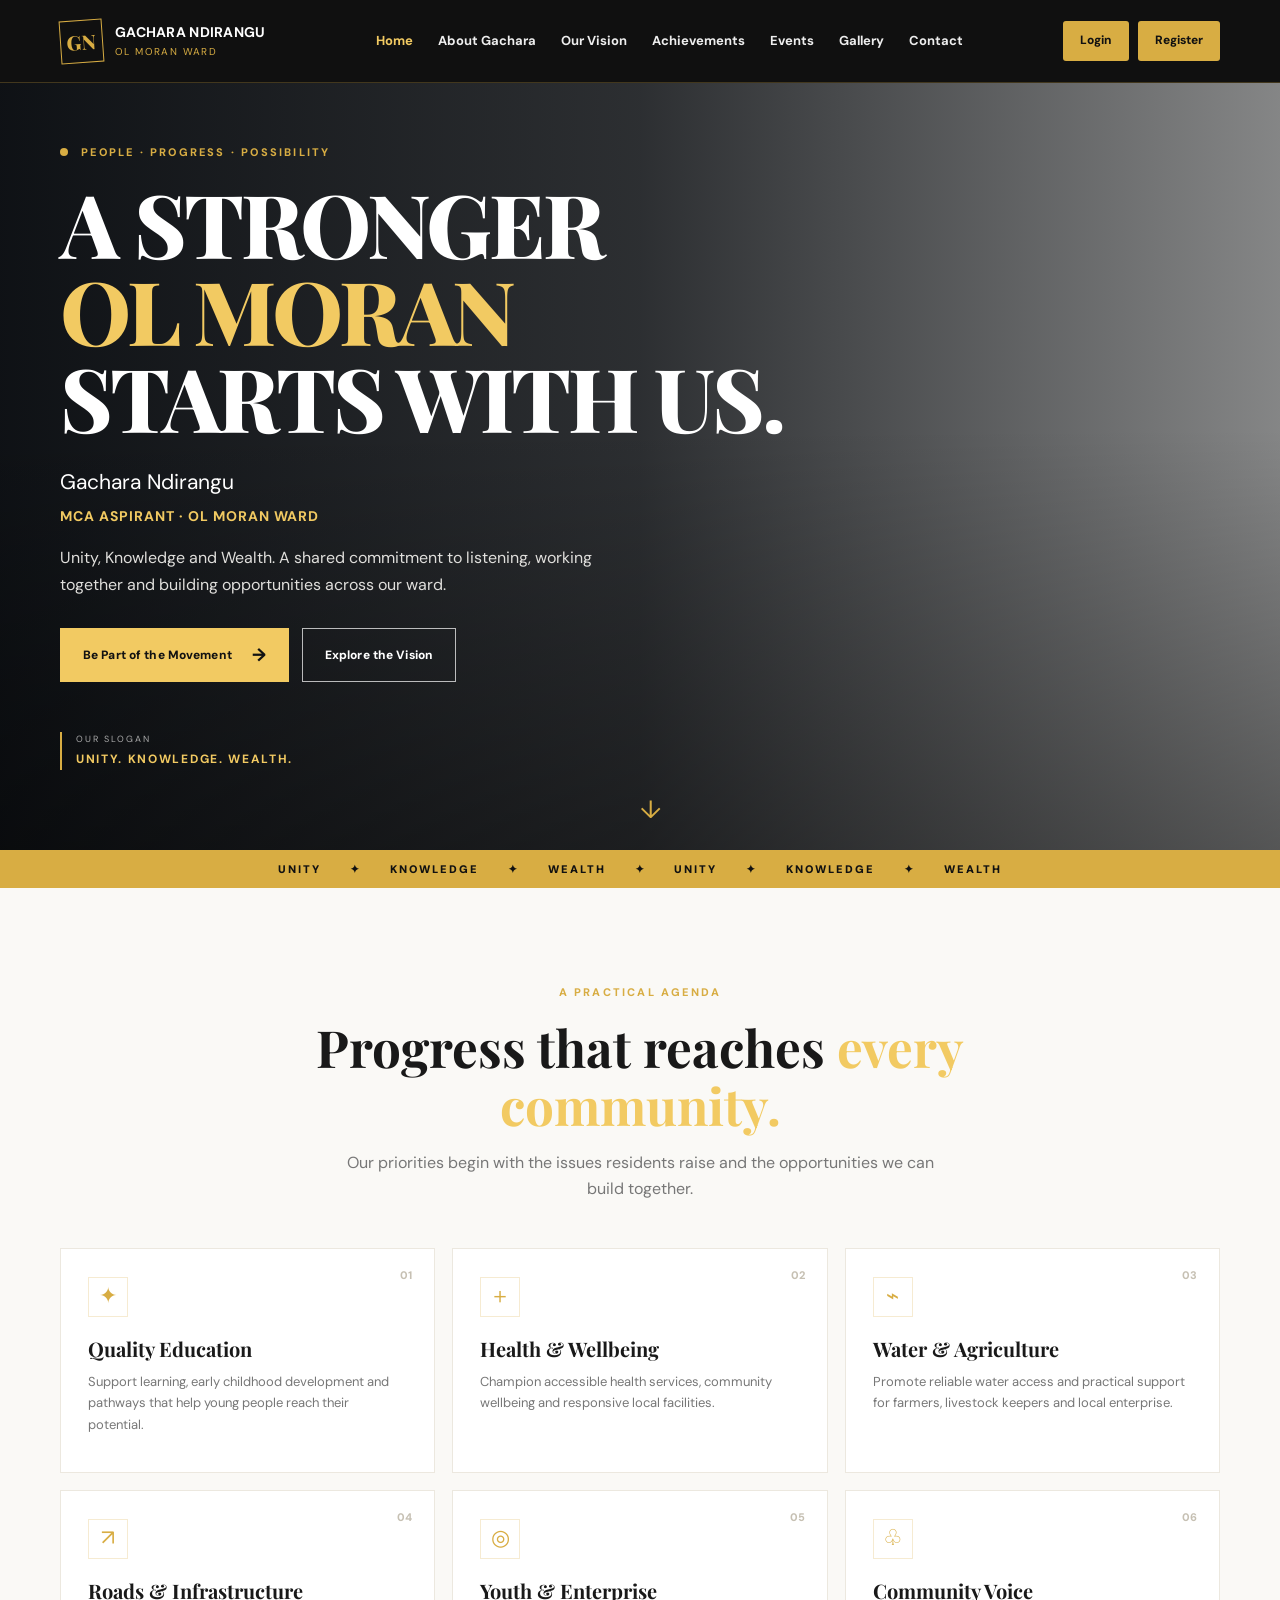
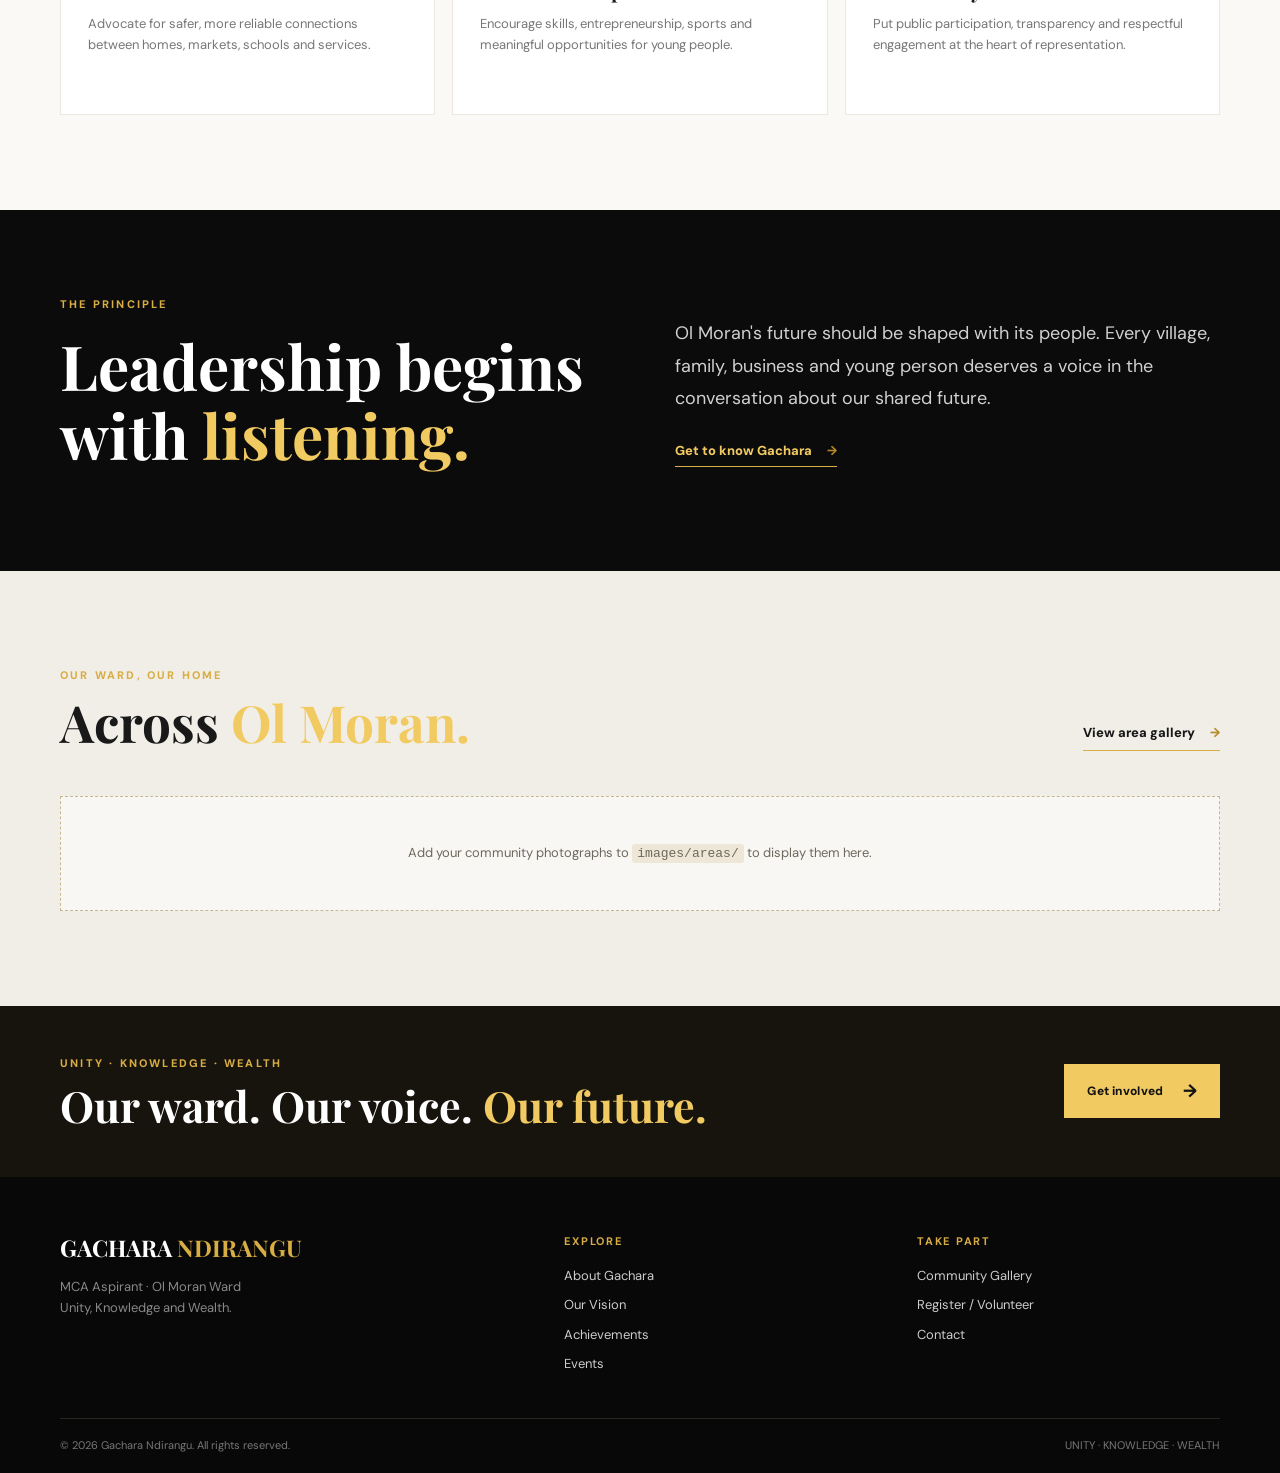
<file: index.html>
<!DOCTYPE html>
<html lang="en">
<head>
  <meta charset="UTF-8"><meta name="viewport" content="width=device-width, initial-scale=1">
  <meta name="description" content="Gachara Ndirangu — MCA Aspirant, Ol Moran Ward. Unity, Knowledge and Wealth.">
  <meta name="theme-color" content="#0b0b0b">
  <title>Gachara Ndirangu | MCA Aspirant, Ol Moran Ward</title>
  <link rel="preconnect" href="https://fonts.googleapis.com"><link rel="preconnect" href="https://fonts.gstatic.com" crossorigin>
  <link href="https://fonts.googleapis.com/css2?family=DM+Sans:wght@400;500;600;700;800&family=Playfair+Display:wght@600;700;800&display=swap" rel="stylesheet">
  <link rel="stylesheet" href="assets/css/style.css">
  <script defer src="assets/js/site.js"></script>
</head>
<body>
  <div data-site-header></div>
  <main>
    <section class="hero">
      <div class="hero-shade"></div>
      <div class="container hero-content">
        <p class="eyebrow"><span></span> PEOPLE · PROGRESS · POSSIBILITY</p>
        <h1>A STRONGER<br><em>OL MORAN</em><br>STARTS WITH US.</h1>
        <p class="hero-lead">Gachara Ndirangu<br><strong>MCA Aspirant · Ol Moran Ward</strong></p>
        <p class="hero-copy">Unity, Knowledge and Wealth. A shared commitment to listening, working together and building opportunities across our ward.</p>
        <div class="hero-actions">
          <a class="btn btn-gold" href="register.html">Be Part of the Movement <span>→</span></a>
          <a class="btn btn-outline" href="vision.html">Explore the Vision</a>
        </div>
        <div class="hero-motto"><span>OUR SLOGAN</span><b>UNITY. KNOWLEDGE. WEALTH.</b></div>
      </div>
      <a class="scroll-cue" href="#priorities" aria-label="Scroll to priorities">↓</a>
    </section>

    <section class="ticker" aria-label="Campaign slogan"><div>UNITY <i>✦</i> KNOWLEDGE <i>✦</i> WEALTH <i>✦</i> UNITY <i>✦</i> KNOWLEDGE <i>✦</i> WEALTH</div></section>

    <section class="section" id="priorities">
      <div class="container">
        <div class="section-heading"><p class="eyebrow">A PRACTICAL AGENDA</p><h2>Progress that reaches <em>every community.</em></h2><p>Our priorities begin with the issues residents raise and the opportunities we can build together.</p></div>
        <div class="priority-grid">
          <article class="priority-card"><span class="number">01</span><div class="line-icon">✦</div><h3>Quality Education</h3><p>Support learning, early childhood development and pathways that help young people reach their potential.</p></article>
          <article class="priority-card"><span class="number">02</span><div class="line-icon">＋</div><h3>Health & Wellbeing</h3><p>Champion accessible health services, community wellbeing and responsive local facilities.</p></article>
          <article class="priority-card"><span class="number">03</span><div class="line-icon">⌁</div><h3>Water & Agriculture</h3><p>Promote reliable water access and practical support for farmers, livestock keepers and local enterprise.</p></article>
          <article class="priority-card"><span class="number">04</span><div class="line-icon">↗</div><h3>Roads & Infrastructure</h3><p>Advocate for safer, more reliable connections between homes, markets, schools and services.</p></article>
          <article class="priority-card"><span class="number">05</span><div class="line-icon">◎</div><h3>Youth & Enterprise</h3><p>Encourage skills, entrepreneurship, sports and meaningful opportunities for young people.</p></article>
          <article class="priority-card"><span class="number">06</span><div class="line-icon">♧</div><h3>Community Voice</h3><p>Put public participation, transparency and respectful engagement at the heart of representation.</p></article>
        </div>
      </div>
    </section>

    <section class="dark-band">
      <div class="container split">
        <div><p class="eyebrow">THE PRINCIPLE</p><h2>Leadership begins<br>with <em>listening.</em></h2></div>
        <div><p class="large-copy">Ol Moran's future should be shaped with its people. Every village, family, business and young person deserves a voice in the conversation about our shared future.</p><a class="text-link" href="about.html">Get to know Gachara <span>→</span></a></div>
      </div>
    </section>

    <section class="section area-section">
      <div class="container">
        <div class="section-heading row-heading"><div><p class="eyebrow">OUR WARD, OUR HOME</p><h2>Across <em>Ol Moran.</em></h2></div><a class="text-link" href="gallery.html">View area gallery <span>→</span></a></div>
        <div class="area-grid" data-area-preview><div class="empty-gallery">Add your community photographs to <code>images/areas/</code> to display them here.</div></div>
      </div>
    </section>

    <section class="cta-strip"><div class="container cta-inner"><div><p class="eyebrow">UNITY · KNOWLEDGE · WEALTH</p><h2>Our ward. Our voice. <em>Our future.</em></h2></div><a class="btn btn-gold" href="register.html">Get involved <span>→</span></a></div></section>
  </main>
  <div data-site-footer></div>
</body></html>
</file>
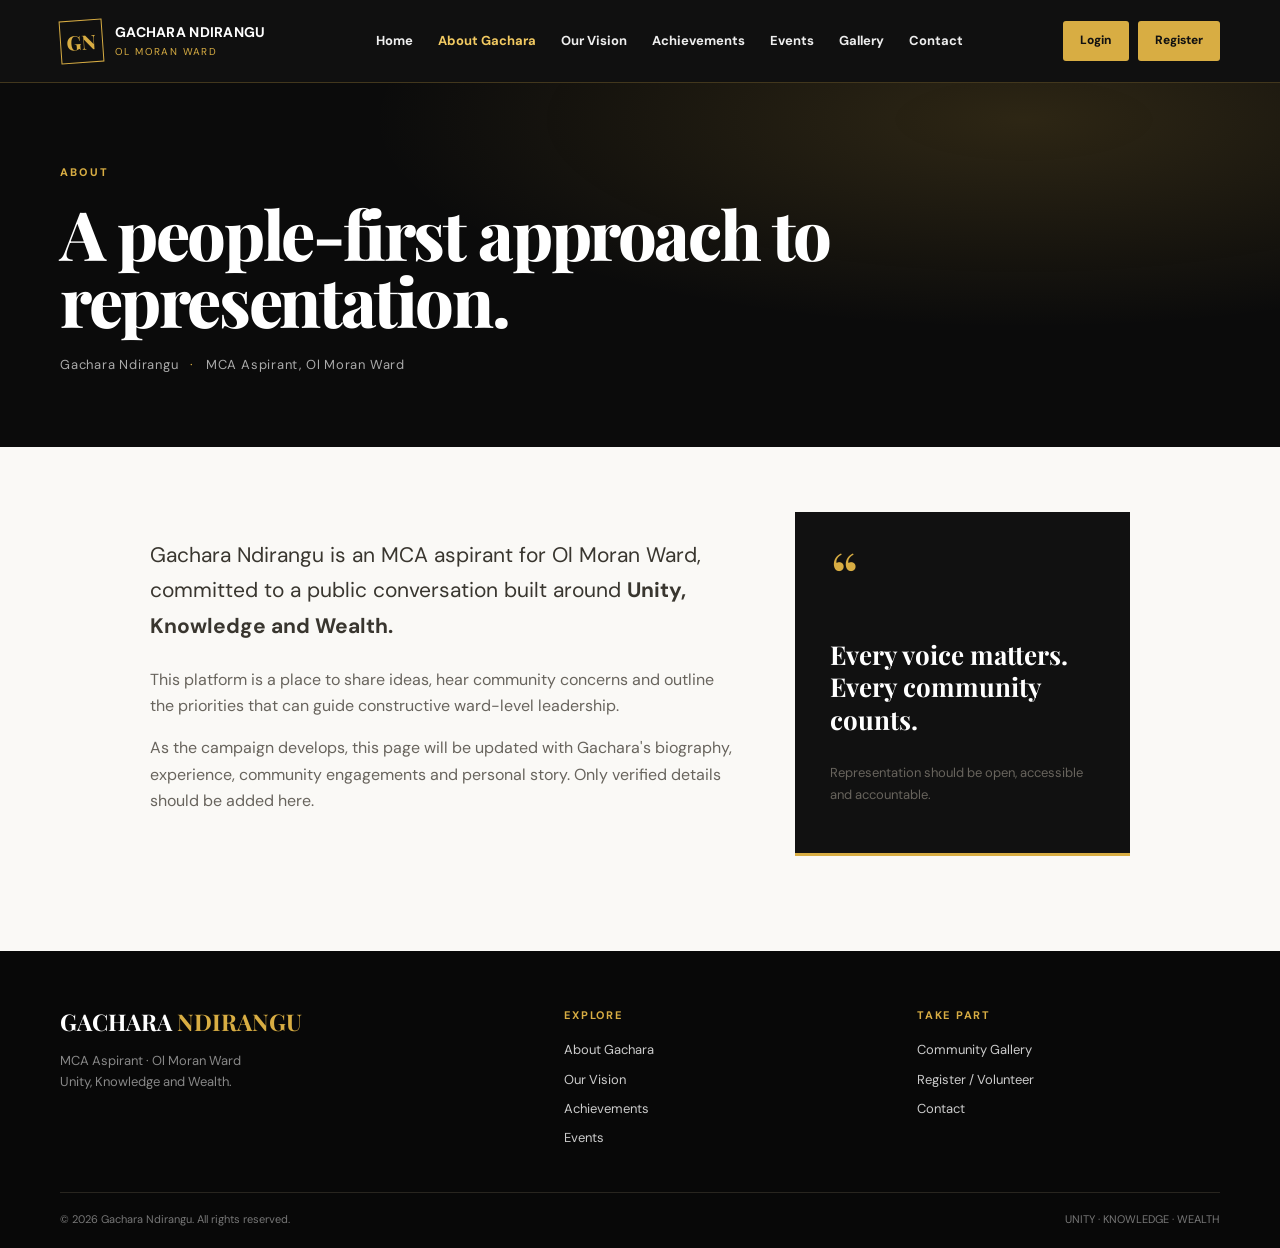
<file: about.html>
<!DOCTYPE html><html lang="en"><head><meta charset="UTF-8"><meta name="viewport" content="width=device-width, initial-scale=1"><meta name="theme-color" content="#0b0b0b">
<link rel="preconnect" href="https://fonts.googleapis.com"><link rel="preconnect" href="https://fonts.gstatic.com" crossorigin>
<link href="https://fonts.googleapis.com/css2?family=DM+Sans:wght@400;500;600;700;800&family=Playfair+Display:wght@600;700;800&display=swap" rel="stylesheet">
<link rel="stylesheet" href="assets/css/style.css"><script defer src="assets/js/site.js"></script><title>About Gachara | Gachara Ndirangu</title><meta name="description" content="About Gachara — Gachara Ndirangu, MCA Aspirant Ol Moran Ward."></head><body><div data-site-header></div><main><section class="page-hero"><div class="container"><p class="eyebrow">ABOUT</p><h1>A people-first approach to representation.</h1><p class="page-subtitle">Gachara Ndirangu <span>·</span> MCA Aspirant, Ol Moran Ward</p></div></section><section class="section inner-section"><div class="container"><div class="prose-grid"><div><p class="lead">Gachara Ndirangu is an MCA aspirant for Ol Moran Ward, committed to a public conversation built around <strong>Unity, Knowledge and Wealth.</strong></p><p>This platform is a place to share ideas, hear community concerns and outline the priorities that can guide constructive ward-level leadership.</p><p>As the campaign develops, this page will be updated with Gachara's biography, experience, community engagements and personal story. Only verified details should be added here.</p></div><aside class="quote-card"><span class="quote-mark">“</span><h3>Every voice matters. Every community counts.</h3><p>Representation should be open, accessible and accountable.</p></aside></div></div></section></main><div data-site-footer></div></body></html>
</file>
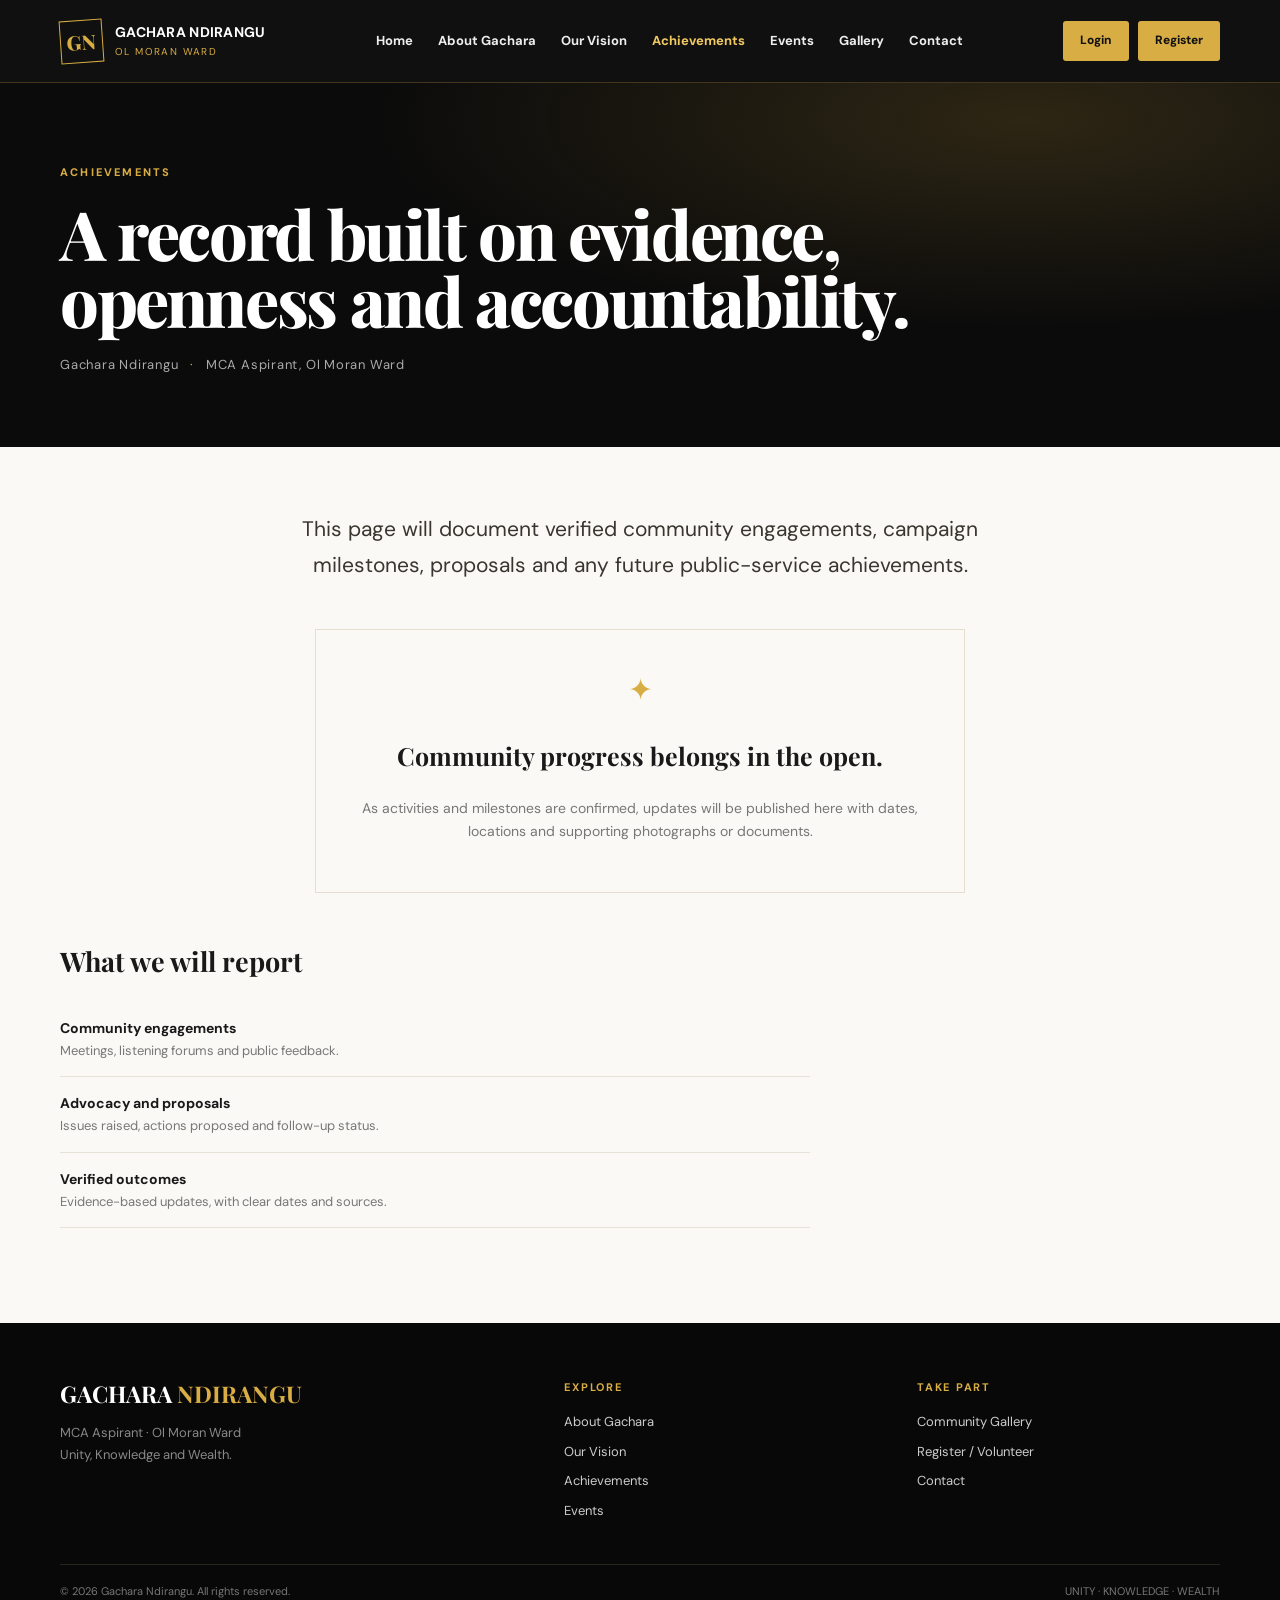
<file: achievements.html>
<!DOCTYPE html><html lang="en"><head><meta charset="UTF-8"><meta name="viewport" content="width=device-width, initial-scale=1"><meta name="theme-color" content="#0b0b0b">
<link rel="preconnect" href="https://fonts.googleapis.com"><link rel="preconnect" href="https://fonts.gstatic.com" crossorigin>
<link href="https://fonts.googleapis.com/css2?family=DM+Sans:wght@400;500;600;700;800&family=Playfair+Display:wght@600;700;800&display=swap" rel="stylesheet">
<link rel="stylesheet" href="assets/css/style.css"><script defer src="assets/js/site.js"></script><title>Achievements & Progress | Gachara Ndirangu</title><meta name="description" content="Achievements & Progress — Gachara Ndirangu, MCA Aspirant Ol Moran Ward."></head><body><div data-site-header></div><main><section class="page-hero"><div class="container"><p class="eyebrow">ACHIEVEMENTS</p><h1>A record built on evidence, openness and accountability.</h1><p class="page-subtitle">Gachara Ndirangu <span>·</span> MCA Aspirant, Ol Moran Ward</p></div></section><section class="section inner-section"><div class="container"><p class="lead narrow">This page will document verified community engagements, campaign milestones, proposals and any future public-service achievements.</p><div class="empty-state"><span>✦</span><h3>Community progress belongs in the open.</h3><p>As activities and milestones are confirmed, updates will be published here with dates, locations and supporting photographs or documents.</p></div><h2 class="subheading">What we will report</h2><div class="simple-list"><p><b>Community engagements</b><span>Meetings, listening forums and public feedback.</span></p><p><b>Advocacy and proposals</b><span>Issues raised, actions proposed and follow-up status.</span></p><p><b>Verified outcomes</b><span>Evidence-based updates, with clear dates and sources.</span></p></div></div></section></main><div data-site-footer></div></body></html>
</file>
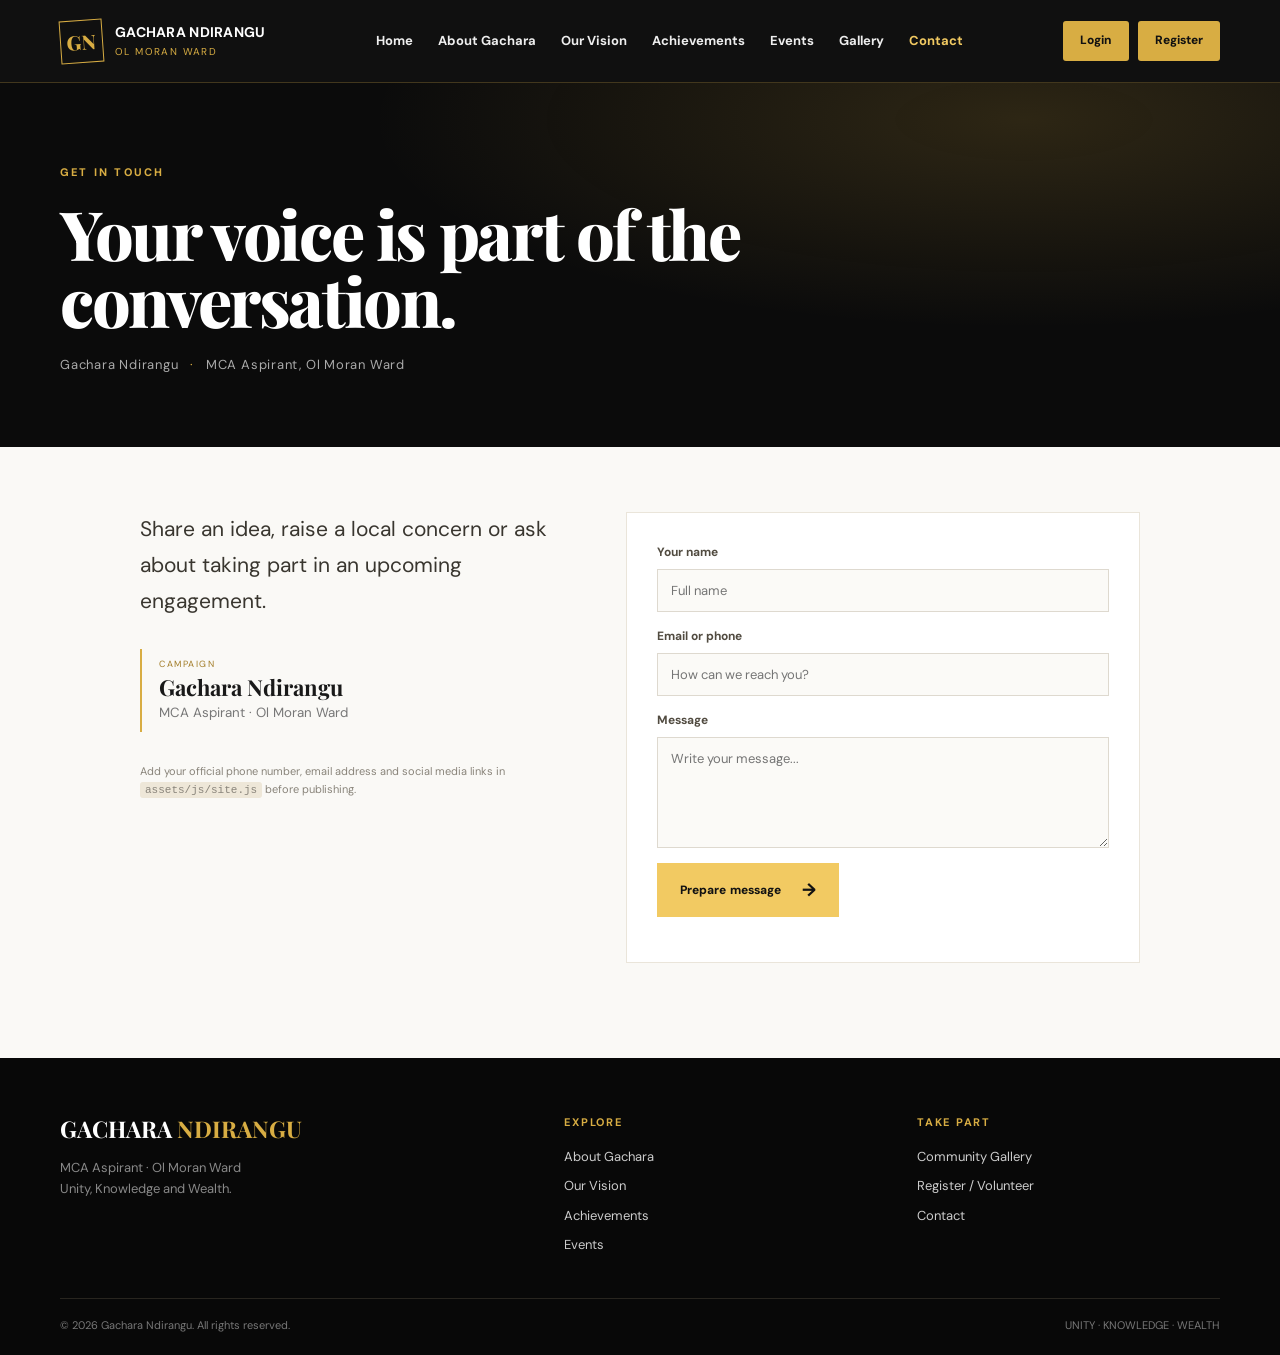
<file: contact.html>
<!DOCTYPE html><html lang="en"><head><meta charset="UTF-8"><meta name="viewport" content="width=device-width, initial-scale=1"><meta name="theme-color" content="#0b0b0b">
<link rel="preconnect" href="https://fonts.googleapis.com"><link rel="preconnect" href="https://fonts.gstatic.com" crossorigin>
<link href="https://fonts.googleapis.com/css2?family=DM+Sans:wght@400;500;600;700;800&family=Playfair+Display:wght@600;700;800&display=swap" rel="stylesheet">
<link rel="stylesheet" href="assets/css/style.css"><script defer src="assets/js/site.js"></script><title>Contact | Gachara Ndirangu</title><meta name="description" content="Contact — Gachara Ndirangu, MCA Aspirant Ol Moran Ward."></head><body><div data-site-header></div><main><section class="page-hero"><div class="container"><p class="eyebrow">GET IN TOUCH</p><h1>Your voice is part of the conversation.</h1><p class="page-subtitle">Gachara Ndirangu <span>·</span> MCA Aspirant, Ol Moran Ward</p></div></section><section class="section inner-section"><div class="container"><div class="contact-layout"><div><p class="lead">Share an idea, raise a local concern or ask about taking part in an upcoming engagement.</p><div class="contact-detail"><span>CAMPAIGN</span><b>Gachara Ndirangu</b><small>MCA Aspirant · Ol Moran Ward</small></div><p class="small-note">Add your official phone number, email address and social media links in <code>assets/js/site.js</code> before publishing.</p></div><form class="contact-form" data-mail-form><label>Your name<input name="name" required placeholder="Full name"></label><label>Email or phone<input name="reply" required placeholder="How can we reach you?"></label><label>Message<textarea name="message" rows="5" required placeholder="Write your message..."></textarea></label><button class="btn btn-gold" type="submit">Prepare message <span>→</span></button><p class="form-feedback" aria-live="polite"></p></form></div></div></section></main><div data-site-footer></div></body></html>
</file>
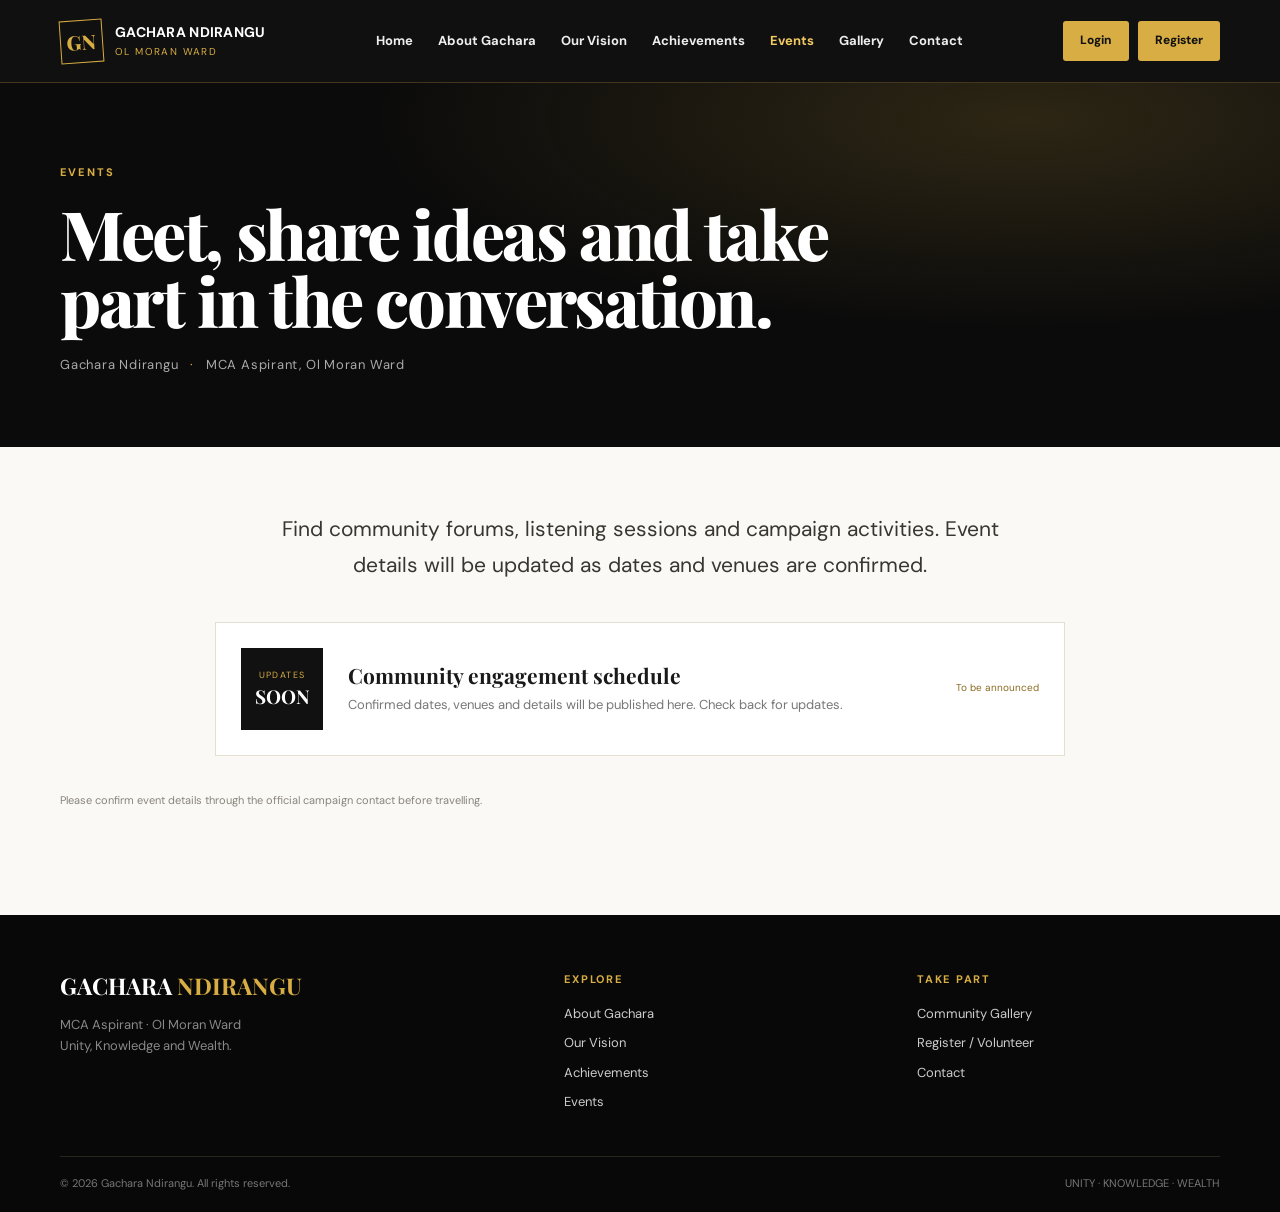
<file: events.html>
<!DOCTYPE html><html lang="en"><head><meta charset="UTF-8"><meta name="viewport" content="width=device-width, initial-scale=1"><meta name="theme-color" content="#0b0b0b">
<link rel="preconnect" href="https://fonts.googleapis.com"><link rel="preconnect" href="https://fonts.gstatic.com" crossorigin>
<link href="https://fonts.googleapis.com/css2?family=DM+Sans:wght@400;500;600;700;800&family=Playfair+Display:wght@600;700;800&display=swap" rel="stylesheet">
<link rel="stylesheet" href="assets/css/style.css"><script defer src="assets/js/site.js"></script><title>Events & Engagements | Gachara Ndirangu</title><meta name="description" content="Events & Engagements — Gachara Ndirangu, MCA Aspirant Ol Moran Ward."></head><body><div data-site-header></div><main><section class="page-hero"><div class="container"><p class="eyebrow">EVENTS</p><h1>Meet, share ideas and take part in the conversation.</h1><p class="page-subtitle">Gachara Ndirangu <span>·</span> MCA Aspirant, Ol Moran Ward</p></div></section><section class="section inner-section"><div class="container"><p class="lead narrow">Find community forums, listening sessions and campaign activities. Event details will be updated as dates and venues are confirmed.</p><div class="event-list" data-events><article class="event-card"><div class="event-date"><span>UPDATES</span><b>SOON</b></div><div><h3>Community engagement schedule</h3><p>Confirmed dates, venues and details will be published here. Check back for updates.</p></div><span class="event-status">To be announced</span></article></div><p class="small-note">Please confirm event details through the official campaign contact before travelling.</p></div></section></main><div data-site-footer></div></body></html>
</file>
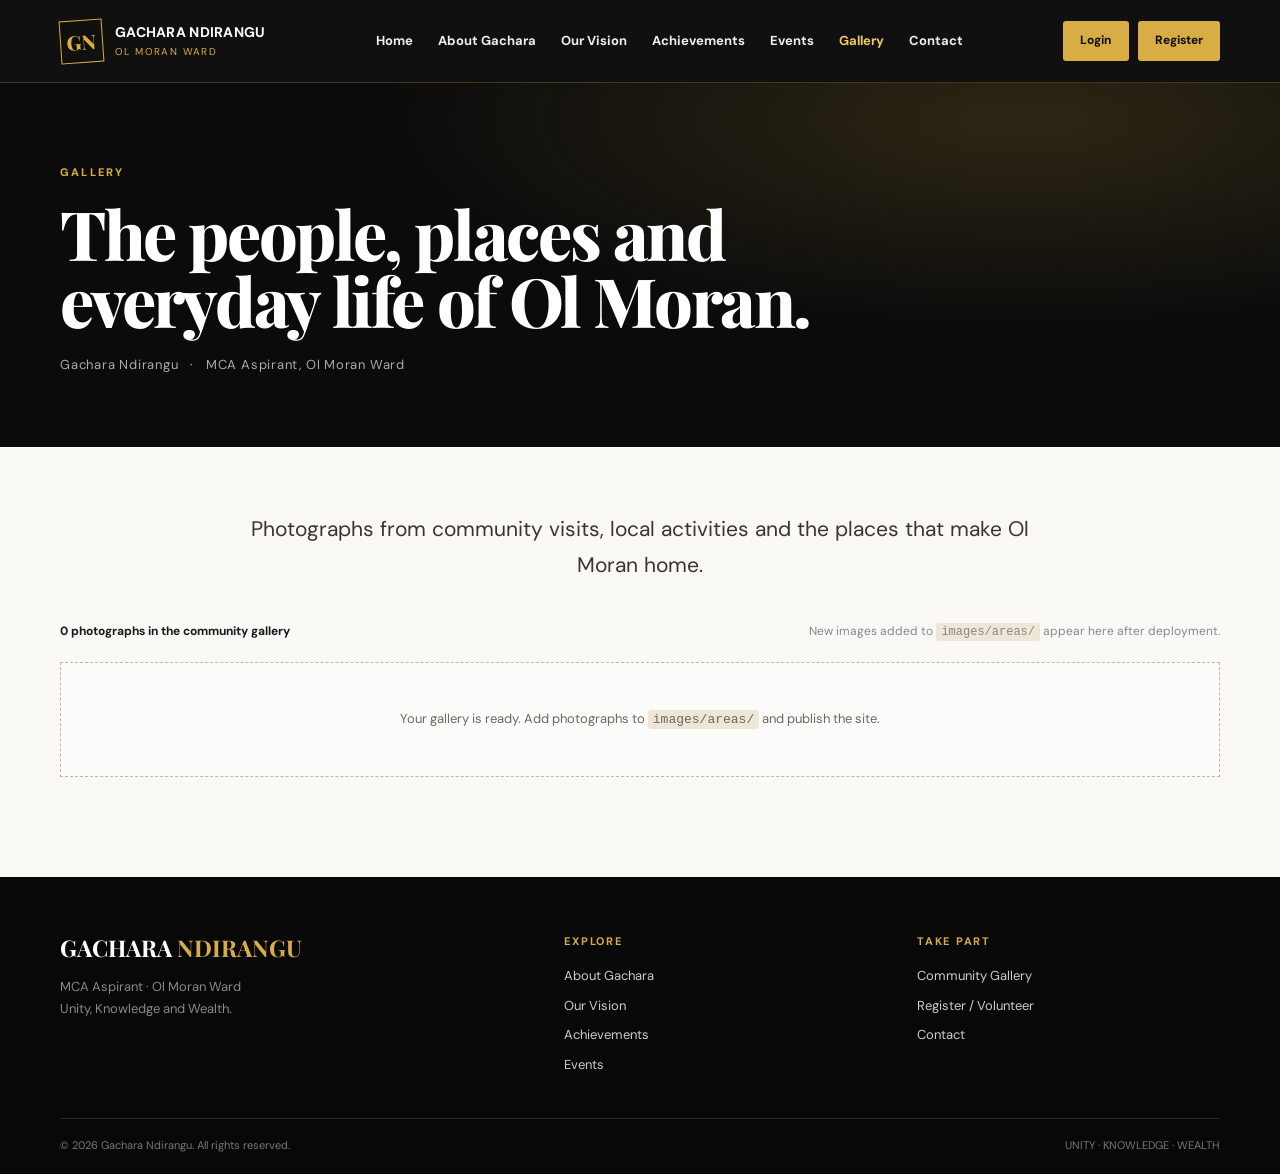
<file: gallery.html>
<!DOCTYPE html><html lang="en"><head><meta charset="UTF-8"><meta name="viewport" content="width=device-width, initial-scale=1"><meta name="theme-color" content="#0b0b0b">
<link rel="preconnect" href="https://fonts.googleapis.com"><link rel="preconnect" href="https://fonts.gstatic.com" crossorigin>
<link href="https://fonts.googleapis.com/css2?family=DM+Sans:wght@400;500;600;700;800&family=Playfair+Display:wght@600;700;800&display=swap" rel="stylesheet">
<link rel="stylesheet" href="assets/css/style.css"><script defer src="assets/js/site.js"></script><title>Community Gallery | Gachara Ndirangu</title><meta name="description" content="Community Gallery — Gachara Ndirangu, MCA Aspirant Ol Moran Ward."></head><body><div data-site-header></div><main><section class="page-hero"><div class="container"><p class="eyebrow">GALLERY</p><h1>The people, places and everyday life of Ol Moran.</h1><p class="page-subtitle">Gachara Ndirangu <span>·</span> MCA Aspirant, Ol Moran Ward</p></div></section><section class="section inner-section"><div class="container"><p class="lead narrow">Photographs from community visits, local activities and the places that make Ol Moran home.</p><div class="gallery-toolbar"><span data-gallery-count>Community photographs</span><span class="gallery-hint">New images added to <code>images/areas/</code> appear here after deployment.</span></div><div class="gallery-grid" data-gallery><div class="empty-gallery">Your gallery is ready. Add photographs to <code>images/areas/</code> and publish the site.</div></div></div></section></main><div data-site-footer></div></body></html>
</file>
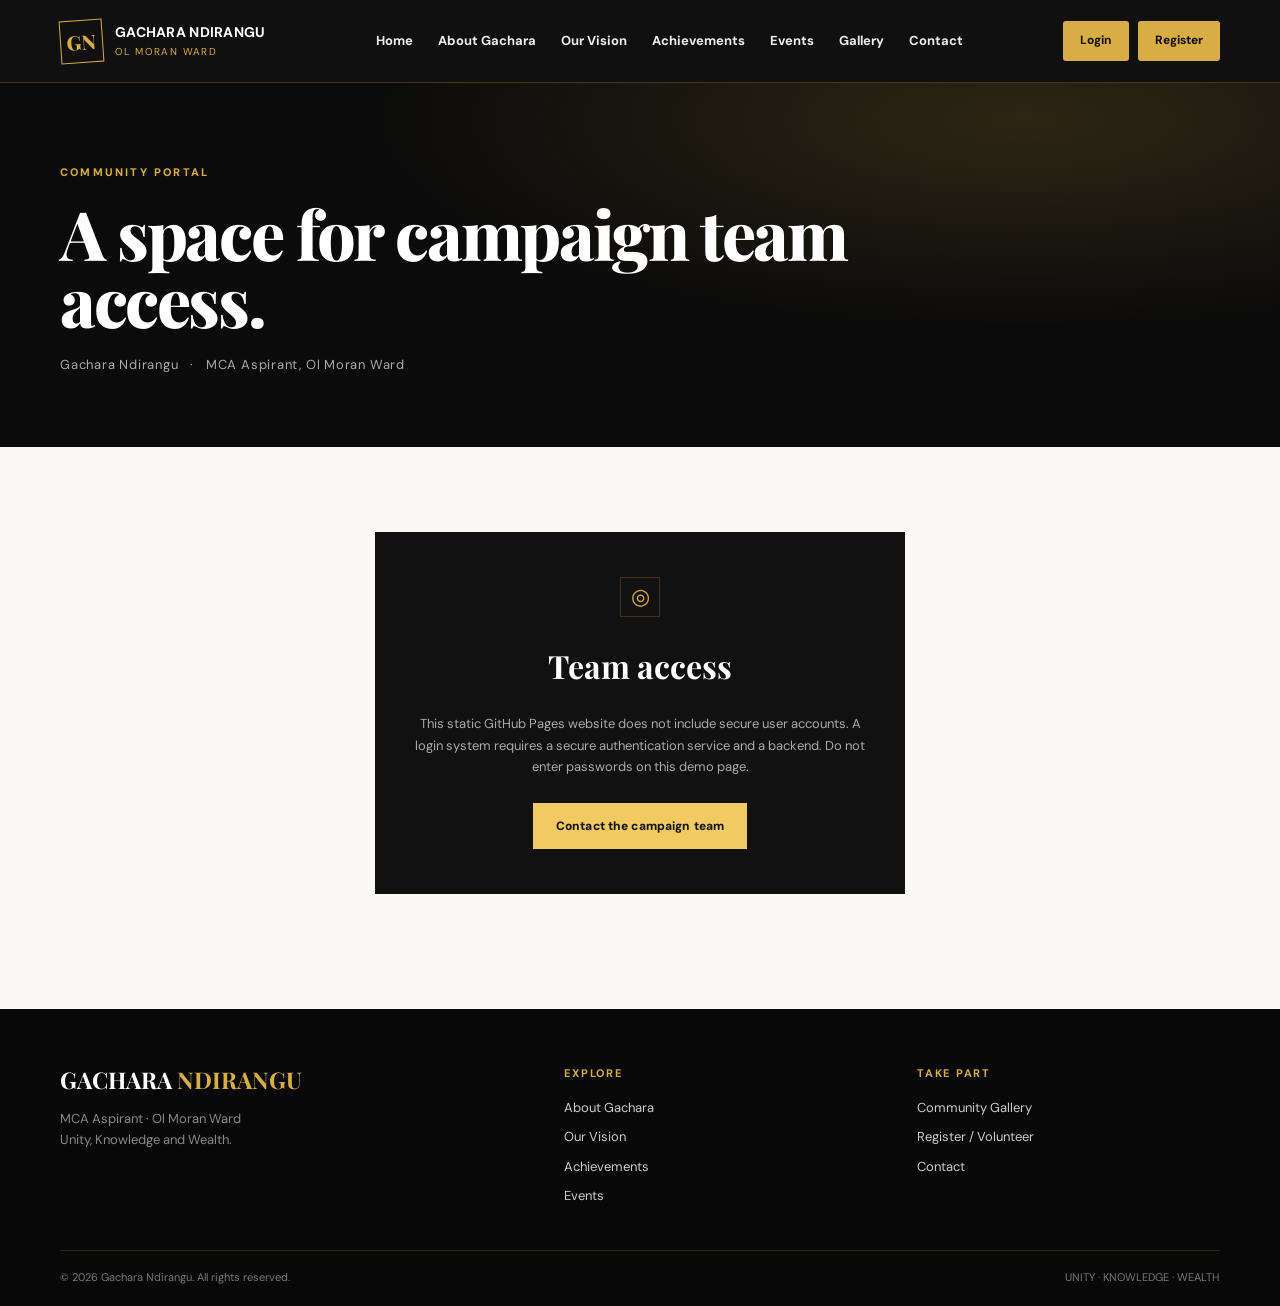
<file: login.html>
<!DOCTYPE html><html lang="en"><head><meta charset="UTF-8"><meta name="viewport" content="width=device-width, initial-scale=1"><meta name="theme-color" content="#0b0b0b">
<link rel="preconnect" href="https://fonts.googleapis.com"><link rel="preconnect" href="https://fonts.gstatic.com" crossorigin>
<link href="https://fonts.googleapis.com/css2?family=DM+Sans:wght@400;500;600;700;800&family=Playfair+Display:wght@600;700;800&display=swap" rel="stylesheet">
<link rel="stylesheet" href="assets/css/style.css"><script defer src="assets/js/site.js"></script><title>Community Portal | Gachara Ndirangu</title><meta name="description" content="Community Portal — Gachara Ndirangu, MCA Aspirant Ol Moran Ward."></head><body><div data-site-header></div><main><section class="page-hero"><div class="container"><p class="eyebrow">COMMUNITY PORTAL</p><h1>A space for campaign team access.</h1><p class="page-subtitle">Gachara Ndirangu <span>·</span> MCA Aspirant, Ol Moran Ward</p></div></section><section class="section inner-section"><div class="container"><div class="login-panel"><span class="line-icon">◎</span><h2>Team access</h2><p>This static GitHub Pages website does not include secure user accounts. A login system requires a secure authentication service and a backend. Do not enter passwords on this demo page.</p><a class="btn btn-gold" href="contact.html">Contact the campaign team</a></div></div></section></main><div data-site-footer></div></body></html>
</file>
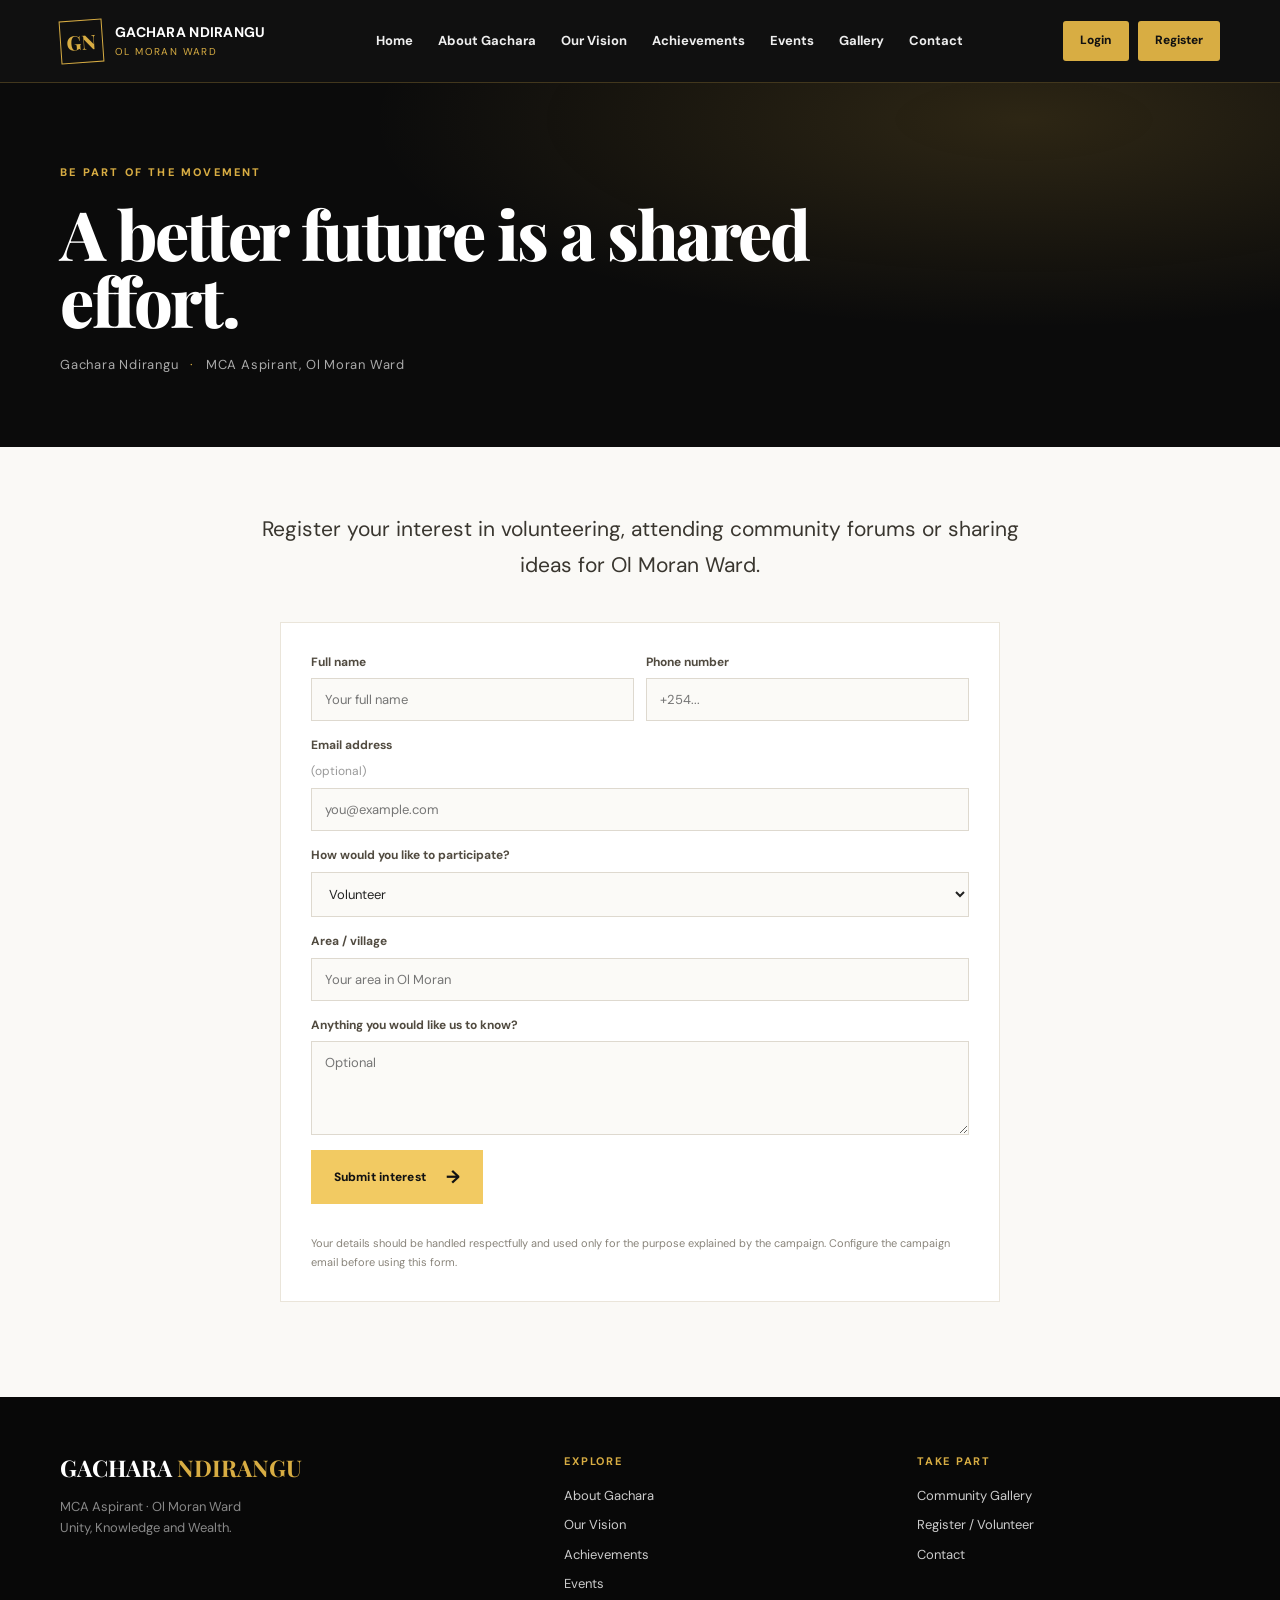
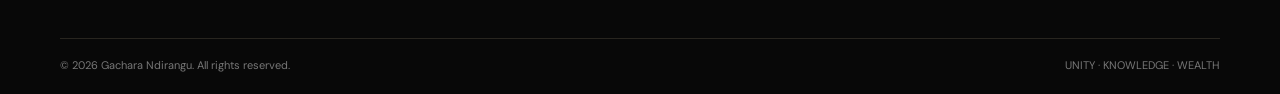
<file: register.html>
<!DOCTYPE html><html lang="en"><head><meta charset="UTF-8"><meta name="viewport" content="width=device-width, initial-scale=1"><meta name="theme-color" content="#0b0b0b">
<link rel="preconnect" href="https://fonts.googleapis.com"><link rel="preconnect" href="https://fonts.gstatic.com" crossorigin>
<link href="https://fonts.googleapis.com/css2?family=DM+Sans:wght@400;500;600;700;800&family=Playfair+Display:wght@600;700;800&display=swap" rel="stylesheet">
<link rel="stylesheet" href="assets/css/style.css"><script defer src="assets/js/site.js"></script><title>Get Involved | Gachara Ndirangu</title><meta name="description" content="Get Involved — Gachara Ndirangu, MCA Aspirant Ol Moran Ward."></head><body><div data-site-header></div><main><section class="page-hero"><div class="container"><p class="eyebrow">BE PART OF THE MOVEMENT</p><h1>A better future is a shared effort.</h1><p class="page-subtitle">Gachara Ndirangu <span>·</span> MCA Aspirant, Ol Moran Ward</p></div></section><section class="section inner-section"><div class="container"><p class="lead narrow">Register your interest in volunteering, attending community forums or sharing ideas for Ol Moran Ward.</p><form class="contact-form registration-form" data-mail-form><div class="form-two"><label>Full name<input name="name" required placeholder="Your full name"></label><label>Phone number<input name="phone" required placeholder="+254..."></label></div><label>Email address <span class="optional">(optional)</span><input name="email" type="email" placeholder="you@example.com"></label><label>How would you like to participate?<select name="interest"><option>Volunteer</option><option>Attend community meetings</option><option>Share ideas and concerns</option><option>Support outreach activities</option></select></label><label>Area / village<input name="area" placeholder="Your area in Ol Moran"></label><label>Anything you would like us to know?<textarea name="message" rows="4" placeholder="Optional"></textarea></label><button class="btn btn-gold" type="submit">Submit interest <span>→</span></button><p class="form-feedback" aria-live="polite"></p><p class="privacy-note">Your details should be handled respectfully and used only for the purpose explained by the campaign. Configure the campaign email before using this form.</p></form></div></section></main><div data-site-footer></div></body></html>
</file>
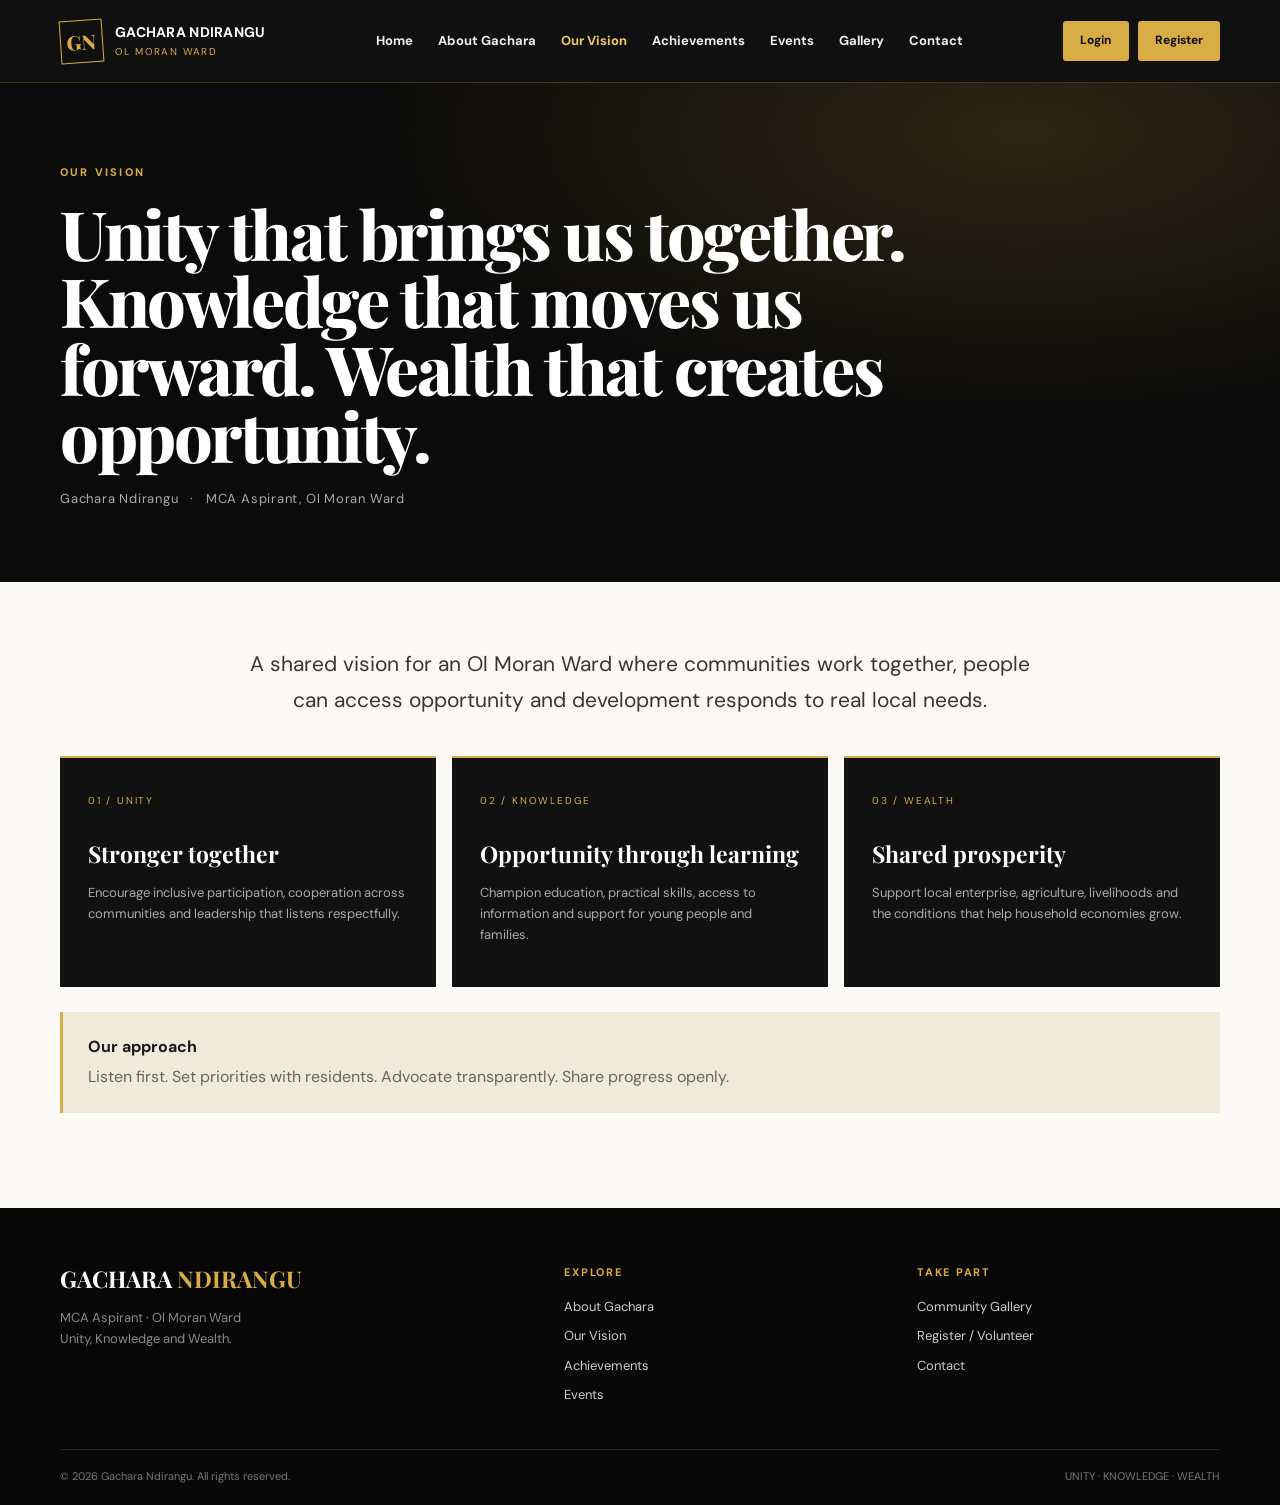
<file: vision.html>
<!DOCTYPE html><html lang="en"><head><meta charset="UTF-8"><meta name="viewport" content="width=device-width, initial-scale=1"><meta name="theme-color" content="#0b0b0b">
<link rel="preconnect" href="https://fonts.googleapis.com"><link rel="preconnect" href="https://fonts.gstatic.com" crossorigin>
<link href="https://fonts.googleapis.com/css2?family=DM+Sans:wght@400;500;600;700;800&family=Playfair+Display:wght@600;700;800&display=swap" rel="stylesheet">
<link rel="stylesheet" href="assets/css/style.css"><script defer src="assets/js/site.js"></script><title>Our Vision | Gachara Ndirangu</title><meta name="description" content="Our Vision — Gachara Ndirangu, MCA Aspirant Ol Moran Ward."></head><body><div data-site-header></div><main><section class="page-hero"><div class="container"><p class="eyebrow">OUR VISION</p><h1>Unity that brings us together. Knowledge that moves us forward. Wealth that creates opportunity.</h1><p class="page-subtitle">Gachara Ndirangu <span>·</span> MCA Aspirant, Ol Moran Ward</p></div></section><section class="section inner-section"><div class="container"><p class="lead narrow">A shared vision for an Ol Moran Ward where communities work together, people can access opportunity and development responds to real local needs.</p><div class="vision-grid"><article><span>01 / UNITY</span><h3>Stronger together</h3><p>Encourage inclusive participation, cooperation across communities and leadership that listens respectfully.</p></article><article><span>02 / KNOWLEDGE</span><h3>Opportunity through learning</h3><p>Champion education, practical skills, access to information and support for young people and families.</p></article><article><span>03 / WEALTH</span><h3>Shared prosperity</h3><p>Support local enterprise, agriculture, livelihoods and the conditions that help household economies grow.</p></article></div><div class="note-panel"><strong>Our approach</strong><p>Listen first. Set priorities with residents. Advocate transparently. Share progress openly.</p></div></div></section></main><div data-site-footer></div></body></html>
</file>
<file: assets/css/style.css>
:root{--black:#0b0b0b;--panel:#151515;--gold:#d8ad43;--gold2:#f2ca62;--cream:#f5f0e5;--muted:#aaa69d;--line:rgba(216,173,67,.24);--white:#fff}
*{box-sizing:border-box}html{scroll-behavior:smooth}body{margin:0;background:#faf9f6;color:#191919;font-family:"DM Sans",sans-serif;line-height:1.65}a{color:inherit;text-decoration:none}img{max-width:100%;display:block}.container{width:min(1160px,calc(100% - 48px));margin:auto}
.site-header{position:sticky;top:0;z-index:20;background:rgba(9,9,9,.97);border-bottom:1px solid rgba(216,173,67,.25);backdrop-filter:blur(12px)}.nav-wrap{height:82px;display:flex;align-items:center;justify-content:space-between;gap:24px}.brand{display:flex;align-items:center;gap:12px;color:#fff;min-width:215px}.brand-mark{width:43px;height:43px;border:1px solid var(--gold);display:grid;place-items:center;color:var(--gold);font-family:"Playfair Display";font-weight:800;font-size:20px;transform:rotate(-4deg)}.brand-copy{display:flex;flex-direction:column;line-height:1.2}.brand-copy b{font-size:14px;letter-spacing:.02em}.brand-copy small{font-size:10px;color:var(--gold);letter-spacing:.14em;margin-top:5px}.nav-links{display:flex;align-items:center;gap:25px;color:#eee;font-size:13px;font-weight:700}.nav-links a{transition:color .2s}.nav-links a:hover,.nav-links a.active{color:var(--gold2)}.nav-actions{display:flex;gap:9px;align-items:center}.nav-cta{padding:10px 17px;border-radius:3px;background:var(--gold);color:#111;font-weight:800;font-size:12px}.menu-toggle{display:none;background:none;border:1px solid var(--line);color:white;padding:9px 12px;font-size:22px}
.hero{position:relative;min-height:650px;background:linear-gradient(90deg,rgba(5,8,12,.96) 0%,rgba(5,8,12,.84) 50%,rgba(5,8,12,.48) 100%),url("https://images.unsplash.com/photo-1517486808906-6ca8b3f04846?auto=format&fit=crop&w=2000&q=85") center/cover;display:flex;align-items:center;color:#fff;overflow:hidden}.hero:after{content:"";position:absolute;inset:0;background:linear-gradient(0deg,rgba(0,0,0,.36),transparent 55%);pointer-events:none}.hero-content{position:relative;z-index:1;padding-top:60px;padding-bottom:80px}.eyebrow{font-size:11px;letter-spacing:.2em;font-weight:800;color:var(--gold);margin:0 0 18px}.eyebrow span{display:inline-block;width:8px;height:8px;background:var(--gold);border-radius:50%;margin-right:8px}.hero h1,.page-hero h1{font:800 clamp(48px,7vw,88px)/.99 "Playfair Display",serif;letter-spacing:-.035em;margin:0;max-width:850px}.hero h1 em,.section-heading h2 em,.dark-band h2 em,.cta-inner h2 em{font-style:normal;color:var(--gold2)}.hero-lead{font-size:21px;line-height:1.5;margin:27px 0 5px}.hero-lead strong{color:var(--gold2);font-size:14px;letter-spacing:.07em;text-transform:uppercase}.hero-copy{max-width:590px;color:#e0dfdc;font-size:16px;margin:15px 0 30px}.hero-actions{display:flex;gap:13px;flex-wrap:wrap}.btn{display:inline-flex;align-items:center;justify-content:center;gap:20px;padding:14px 22px;border:1px solid transparent;font:800 12px "DM Sans";letter-spacing:.01em;cursor:pointer;transition:.2s}.btn span{font-size:18px}.btn-gold{background:var(--gold2);color:#121212}.btn-gold:hover{background:#fff}.btn-outline{border-color:rgba(255,255,255,.7);color:#fff}.btn-outline:hover{border-color:var(--gold);color:var(--gold2)}.hero-motto{margin-top:50px;border-left:2px solid var(--gold);padding-left:14px;display:flex;flex-direction:column;gap:3px}.hero-motto span{font-size:9px;letter-spacing:.22em;color:#aaa}.hero-motto b{font-size:12px;letter-spacing:.14em;color:var(--gold2)}.scroll-cue{position:absolute;bottom:20px;left:50%;color:var(--gold);font-size:25px;z-index:2}
.ticker{background:var(--gold);color:#111;overflow:hidden;white-space:nowrap;padding:10px 0;font-size:11px;font-weight:900;letter-spacing:.18em}.ticker div{text-align:center}.ticker i{font-style:normal;padding:0 24px}
.section{padding:95px 0}.section-heading{text-align:center;max-width:720px;margin:0 auto 45px}.section-heading h2,.dark-band h2,.cta-inner h2{font:700 clamp(34px,4vw,53px)/1.12 "Playfair Display";margin:0 0 16px}.section-heading>p:last-child{color:#777;max-width:600px;margin:0 auto}.priority-grid{display:grid;grid-template-columns:repeat(3,1fr);gap:17px}.priority-card{position:relative;padding:28px 27px 30px;background:white;border:1px solid #ece8df;min-height:225px;transition:transform .2s,border-color .2s}.priority-card:hover{transform:translateY(-4px);border-color:var(--gold)}.priority-card .number{position:absolute;right:22px;top:17px;color:#c6c0b3;font-size:11px;font-weight:800}.line-icon{width:40px;height:40px;display:grid;place-items:center;border:1px solid var(--line);color:var(--gold);font-size:22px;margin-bottom:18px}.priority-card h3{font:700 20px "Playfair Display";margin:0 0 9px}.priority-card p{font-size:13px;color:#777;margin:0}
.dark-band{background:var(--black);color:white;padding:85px 0}.split{display:grid;grid-template-columns:1fr 1fr;gap:70px;align-items:center}.dark-band h2{font-size:clamp(40px,5vw,62px)}.large-copy{font-size:18px;color:#d1d1d1;line-height:1.8;margin:0 0 22px}.text-link{font-weight:800;font-size:13px;color:#171717;border-bottom:1px solid var(--gold);padding-bottom:7px}.text-link span{color:#b58a24;margin-left:12px}.dark-band .text-link{color:var(--gold2)}
.area-section{background:#f1eee7}.row-heading{display:flex;justify-content:space-between;align-items:end;text-align:left;max-width:none}.row-heading .eyebrow{margin-bottom:10px}.row-heading h2{margin-bottom:0}.area-grid{display:grid;grid-template-columns:repeat(3,1fr);gap:16px}.area-tile{position:relative;min-height:235px;background:#222;overflow:hidden}.area-tile img{width:100%;height:100%;min-height:235px;object-fit:cover;transition:transform .4s}.area-tile:hover img{transform:scale(1.05)}.area-tile:after{content:"";position:absolute;inset:35% 0 0;background:linear-gradient(transparent,rgba(0,0,0,.8))}.area-tile span{position:absolute;z-index:1;bottom:17px;left:18px;color:#fff;font-weight:800;font-size:14px}.empty-gallery{grid-column:1/-1;padding:45px 24px;text-align:center;border:1px dashed #c7b98f;color:#6e685d;background:rgba(255,255,255,.55);font-size:13px}.empty-gallery code,.gallery-hint code,.small-note code{background:#eee7d8;padding:2px 5px;border-radius:3px}
.cta-strip{background:#17140e;color:white;padding:48px 0}.cta-inner{display:flex;align-items:center;justify-content:space-between;gap:30px}.cta-inner h2{font-size:clamp(28px,4vw,43px);margin:0}.cta-inner .eyebrow{margin-bottom:9px}
.site-footer{background:#080808;color:#c4c1ba;padding:55px 0 20px}.footer-grid{display:grid;grid-template-columns:1.5fr 1fr 1fr;gap:50px;padding-bottom:35px}.footer-brand{color:#fff;font:700 23px "Playfair Display"}.footer-brand span{color:var(--gold)}.footer-intro{font-size:13px;color:#888;max-width:330px}.footer-col h4{font-size:11px;letter-spacing:.16em;color:var(--gold);margin:0 0 15px}.footer-col a{display:block;font-size:13px;margin:8px 0;color:#ccc}.footer-bottom{border-top:1px solid #28251f;padding-top:17px;display:flex;justify-content:space-between;gap:20px;font-size:11px;color:#777}
.page-hero{background:radial-gradient(ellipse at 80% 10%,rgba(216,173,67,.17),transparent 45%),#0b0b0b;color:#fff;padding:80px 0 72px}.page-hero h1{font-size:clamp(42px,6vw,68px);max-width:900px}.page-subtitle{color:#aaa;margin:20px 0 0;font-size:13px;letter-spacing:.06em}.page-subtitle span{color:var(--gold);padding:0 8px}.inner-section{min-height:430px;padding-top:65px}.lead{font-size:21px;line-height:1.7;color:#39362f;margin:0 0 22px}.narrow{max-width:780px;margin:0 auto 38px;text-align:center}.prose-grid{display:grid;grid-template-columns:1.4fr .8fr;gap:60px;align-items:center;max-width:980px;margin:auto}.prose-grid p:not(.lead){color:#68645d}.quote-card{background:#111;color:white;padding:35px;border-bottom:3px solid var(--gold)}.quote-mark{font:70px "Playfair Display";color:var(--gold);line-height:.8}.quote-card h3{font:700 26px "Playfair Display";line-height:1.25}.quote-card p{color:#aaa;font-size:13px}.vision-grid{display:grid;grid-template-columns:repeat(3,1fr);gap:16px}.vision-grid article{padding:28px;background:#111;color:#fff;min-height:220px;border-top:2px solid var(--gold)}.vision-grid article span{font-size:10px;letter-spacing:.18em;color:var(--gold)}.vision-grid h3{font:700 23px "Playfair Display";margin:25px 0 8px}.vision-grid p{color:#aaa;font-size:13px}.note-panel{margin-top:25px;padding:22px 25px;background:#f0eadb;border-left:3px solid var(--gold)}.note-panel p{margin:4px 0 0;color:#6c6557}.empty-state{text-align:center;max-width:650px;margin:45px auto;padding:35px;border:1px solid #e6dfd0}.empty-state span{font-size:30px;color:var(--gold)}.empty-state h3{font:700 25px "Playfair Display"}.empty-state p{font-size:14px;color:#777}.subheading{font:700 27px "Playfair Display";margin-top:50px}.simple-list{max-width:750px}.simple-list p{padding:15px 0;border-bottom:1px solid #e7e2d8;display:flex;flex-direction:column;margin:0}.simple-list b{font-size:14px}.simple-list span{font-size:13px;color:#777}.event-list{max-width:850px;margin:35px auto}.event-card{display:flex;align-items:center;gap:25px;padding:25px;border:1px solid #e5dfd2;background:#fff}.event-date{width:82px;height:82px;flex:none;background:#111;color:white;display:flex;flex-direction:column;align-items:center;justify-content:center}.event-date span{font-size:9px;color:var(--gold);letter-spacing:.15em}.event-date b{font:700 19px "Playfair Display"}.event-card h3{font:700 21px "Playfair Display";margin:0}.event-card p{font-size:13px;color:#777;margin:5px 0 0}.event-status{margin-left:auto;font-size:10px;color:#8b6a21;white-space:nowrap}.small-note,.privacy-note{font-size:11px;color:#89847a}.gallery-toolbar{display:flex;justify-content:space-between;gap:20px;align-items:center;margin:20px 0;font-size:12px;font-weight:700}.gallery-hint{font-weight:400;color:#888}.gallery-grid{display:grid;grid-template-columns:repeat(3,1fr);gap:14px}.gallery-item{position:relative;overflow:hidden;background:#222;min-height:220px;cursor:pointer}.gallery-item img{width:100%;height:260px;object-fit:cover;transition:transform .3s}.gallery-item:hover img{transform:scale(1.04)}.gallery-item figcaption{position:absolute;bottom:0;left:0;right:0;padding:25px 15px 12px;background:linear-gradient(transparent,rgba(0,0,0,.8));color:white;font-size:12px}.contact-layout{display:grid;grid-template-columns:.9fr 1.1fr;gap:65px;max-width:1000px;margin:auto}.contact-detail{border-left:2px solid var(--gold);padding:8px 0 8px 17px;display:flex;flex-direction:column;margin:30px 0}.contact-detail span{font-size:9px;letter-spacing:.17em;color:#a17b25}.contact-detail b{font:700 22px "Playfair Display"}.contact-detail small{color:#777}.contact-form{background:white;padding:30px;border:1px solid #eae5da;display:flex;flex-direction:column;gap:15px}.contact-form label{font-size:12px;font-weight:700;color:#514b40;display:flex;flex-direction:column;gap:6px}.contact-form input,.contact-form textarea,.contact-form select{width:100%;padding:12px 13px;border:1px solid #ded9cf;background:#fbfaf7;font:13px "DM Sans";color:#222;border-radius:0}.contact-form input:focus,.contact-form textarea:focus,.contact-form select:focus{outline:1px solid var(--gold)}.contact-form button{align-self:flex-start}.form-two{display:grid;grid-template-columns:1fr 1fr;gap:12px}.optional{font-weight:400;color:#999}.form-feedback{font-size:12px;color:#6e571d;margin:0}.privacy-note{margin:0}.registration-form{max-width:720px;margin:auto}.login-panel{max-width:530px;margin:20px auto;text-align:center;padding:45px 35px;background:#111;color:#fff}.login-panel .line-icon{margin:0 auto 20px}.login-panel h2{font:700 32px "Playfair Display"}.login-panel p{font-size:13px;color:#aaa;margin-bottom:25px}
@media(max-width:1000px){.nav-links{gap:14px;font-size:12px}.brand{min-width:auto}.nav-actions{display:none}.hero{min-height:610px}.priority-grid{grid-template-columns:repeat(2,1fr)}}
@media(max-width:760px){.container{width:min(100% - 34px,600px)}.nav-wrap{height:70px}.menu-toggle{display:block}.nav-links{display:none;position:absolute;top:70px;left:0;right:0;background:#090909;padding:18px 24px 24px;flex-direction:column;align-items:stretch;gap:0;border-bottom:1px solid var(--line)}.nav-links.open{display:flex}.nav-links a{padding:12px 0;border-bottom:1px solid #25221c;font-size:14px}.nav-actions.mobile-visible{display:flex;padding:0 24px 20px;background:#090909}.hero{min-height:650px;background-position:58% center}.hero-content{padding-top:55px}.hero h1{font-size:clamp(45px,12vw,68px)}.hero-lead{font-size:18px}.hero-copy{font-size:14px}.hero-motto{margin-top:38px}.section{padding:68px 0}.section-heading{margin-bottom:32px}.priority-grid{grid-template-columns:1fr}.priority-card{min-height:auto}.split{grid-template-columns:1fr;gap:15px}.dark-band{padding:65px 0}.large-copy{font-size:16px}.row-heading{align-items:flex-start;flex-direction:column;gap:20px}.area-grid,.gallery-grid{grid-template-columns:1fr 1fr}.area-tile,.area-tile img{min-height:180px}.area-tile span{font-size:12px}.cta-inner{align-items:flex-start;flex-direction:column}.footer-grid{grid-template-columns:1fr 1fr;gap:28px}.footer-grid>div:first-child{grid-column:1/-1}.footer-bottom{flex-direction:column;gap:5px}.page-hero{padding:60px 0 55px}.inner-section{padding-top:48px}.prose-grid,.contact-layout{grid-template-columns:1fr;gap:30px}.vision-grid{grid-template-columns:1fr}.gallery-toolbar{align-items:flex-start;flex-direction:column;gap:5px}.event-card{align-items:flex-start;gap:14px;flex-wrap:wrap}.event-status{margin-left:96px}.form-two{grid-template-columns:1fr}}
@media(max-width:420px){.brand-copy b{font-size:12px}.brand-copy small{font-size:9px}.brand-mark{width:38px;height:38px}.hero-actions .btn{width:100%}.area-grid,.gallery-grid{grid-template-columns:1fr}.area-tile,.area-tile img{min-height:220px}.footer-grid{grid-template-columns:1fr}.footer-grid>div:first-child{grid-column:auto}.page-hero h1{font-size:41px}}
</file>
